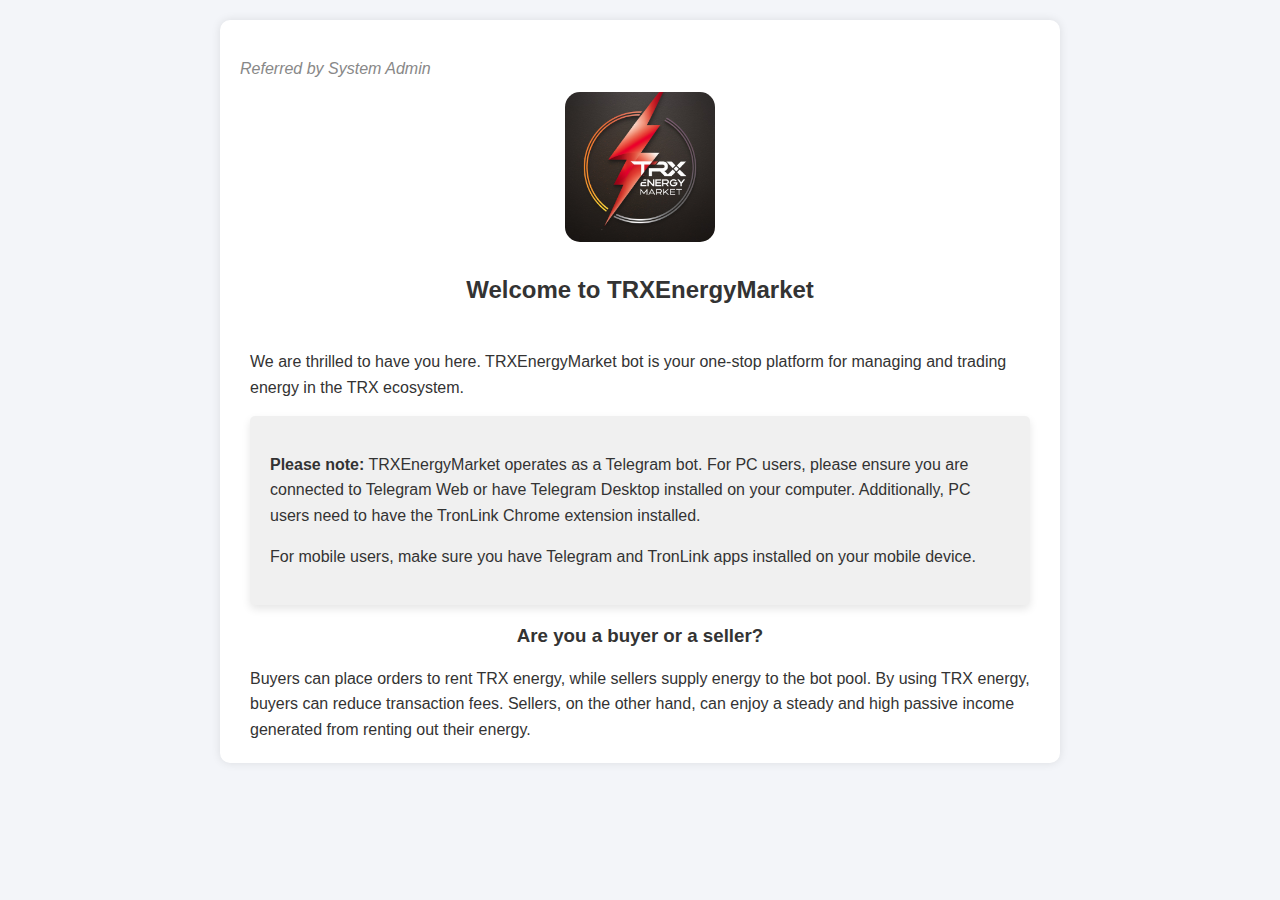
<file: index.html>
<!DOCTYPE html>
<html lang="en">
<head>
    <meta charset="UTF-8">
    <meta name="viewport" content="width=device-width, initial-scale=1.0">
    <meta http-equiv="X-UA-Compatible" content="ie=edge">
    <title>TRXEnergyMarket</title>
    <script src="js/script.js"></script>
    <link rel="stylesheet" href="styles/styles.css"> <!-- Link to the stylesheet -->
    <style>   
    .toast {
        visibility: hidden;
        min-width: 250px;
        background-color: green; /* Background color set to green */
        color: #fff;
        text-align: center;
        border-radius: 2px;
        padding: 16px;
        position: absolute;
        z-index: 1;
        left: 50%;
        top: 10px; /* Adjust as needed */
        transform: translateX(-50%);
        opacity: 0;
        transition: opacity 0.6s, visibility 0.6s;
    }
    .toast.show {
        visibility: visible;
        opacity: 1;
    }
    .main-content {
        max-height: 400px; /* Set a max height for the scroll */
        overflow-y: scroll; /* Add vertical scroll */
        padding: 10px; /* Add padding to prevent content from sticking to the edges */
    }
    #divNote {
        background-color: #f0f0f0; /* Light gray background color */
        border-radius: 5px; /* Rounded corners */
        padding: 20px; /* Add padding for spacing */
        box-shadow: 0 4px 8px rgba(0, 0, 0, 0.1); /* Add box shadow for depth */
        margin-bottom: 20px; /* Add margin to separate from other content */
    }
    #referrer-info {
        font-style: italic;
        color: #888; /* Light grey color */
        margin-bottom: 10px; /* Add some space below the paragraph */
    }
    .logo {
        margin-bottom: 10px; /* Add margin to reduce the gap between the logo and the paragraph */
    }
</style>

</head>
<body>
    <div class="container">
        <header class="header">
	    <p id="referrer-info">
                Referred by 
                <span id="referrer">
                    <!-- JavaScript will populate this span with the referral parameter if passed in the URL -->
                </span>
            </p>
            <div id="toast" class="toast">Your message here</div>
            <img src="images/logo1.jpg" alt="TRXEnergyMarket Logo" class="logo">
            <h2>Welcome to TRXEnergyMarket</h2>  
        </header>
        <main class="main-content">
            <p>We are thrilled to have you here. TRXEnergyMarket bot is your one-stop platform for managing and trading energy in the TRX ecosystem.</p>
	    <div id="divNote">
            <p><strong>Please note:</strong> TRXEnergyMarket operates as a Telegram bot. For PC users, please ensure you are connected to Telegram Web or have Telegram Desktop installed on your computer. Additionally, PC users need to have the TronLink Chrome extension installed.</p>
            <p>For mobile users, make sure you have Telegram and TronLink apps installed on your mobile device.</p>
            </div>
            <h3>Are you a buyer or a seller?</h3>
            <p>Buyers can place orders to rent TRX energy, while sellers supply energy to the bot pool. By using TRX energy, buyers can reduce transaction fees. Sellers, on the other hand, can enjoy a steady and high passive income generated from renting out their energy.</p>
            <div class="button-group">
                <button id="buyer-button" class="action-button" onclick="joinAction('buyer')">Join as Buyer</button>
                <button id="seller-button" class="action-button" onclick="joinAction('seller')">Join as Seller</button>
            </div>
        </main>
    </div>
    <script>
	  PopulateReferral();
    </script>
</body>
</html>
</file>
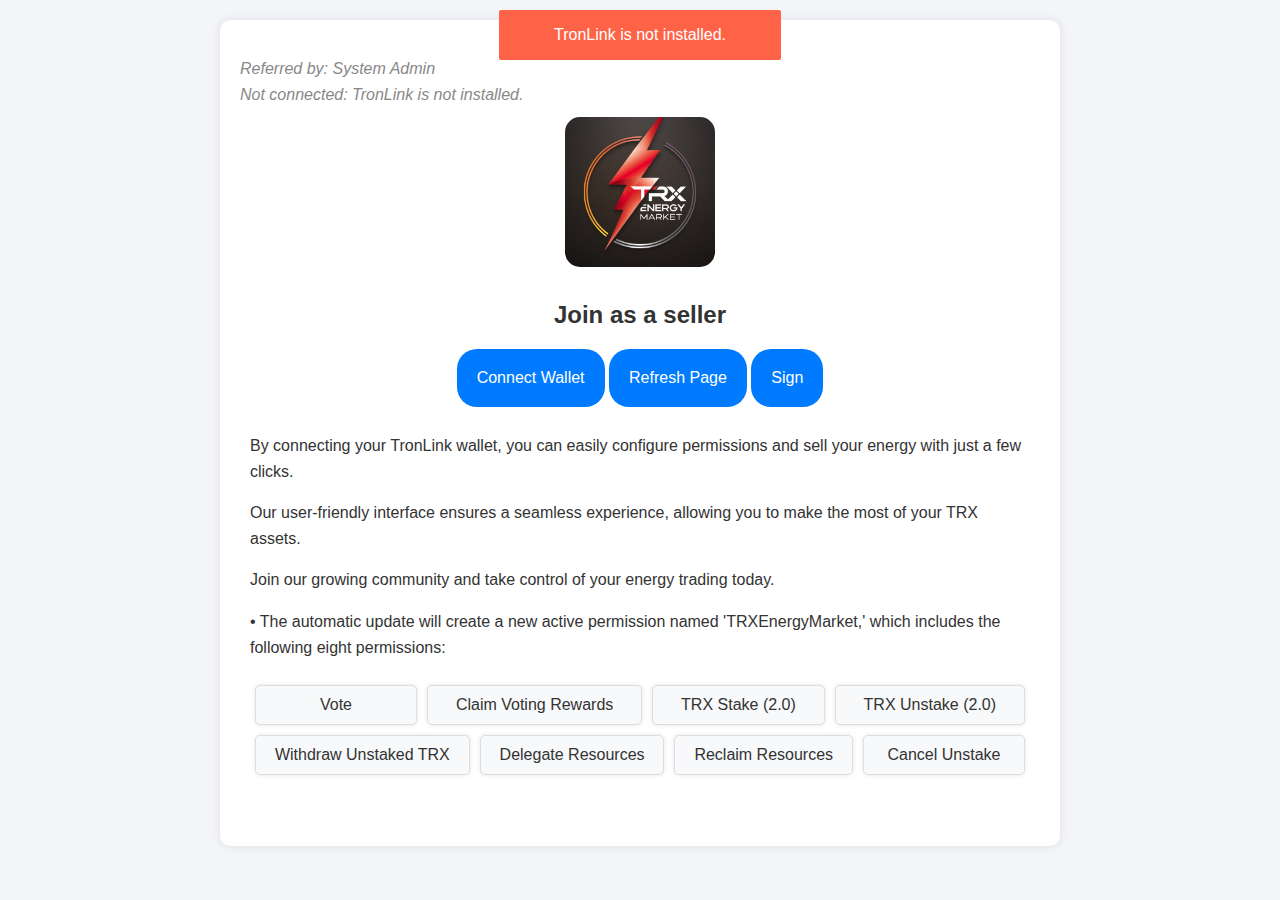
<file: SellerPage.html>
<!DOCTYPE html>
<html lang="en">
<head>
    <meta charset="UTF-8">
    <meta name="viewport" content="width=device-width, initial-scale=1.0">
    <meta http-equiv="X-UA-Compatible" content="ie=edge">
    <title>TRXEnergyMarket</title>
    <link rel="stylesheet" href="styles/styles.css"> <!-- Link to the stylesheet -->
    <script src="js/script.js"></script>
</head>

<body>
    <div class="container">
        <header class="header">
            <p id="referrer-info">
                Referred by:
                <span id="referrer">
                    <!-- JavaScript will populate this span with the referral parameter if passed in the URL -->
                </span></br>
   		<span id=tronweb-status></span>
            </p>
            <div id="toast" class="toast">Your message here</div>
            <img src="images/logo1.jpg" alt="TRXEnergyMarket Logo" class="logo">
            <h2>Join as a seller</h2>
            <button id="connect-wallet-button" onclick="connectWallet()">Connect Wallet</button>
            <button id="refresh-page-button" onclick="refreshPage()">Refresh Page</button>
	    <button id="sign-button" onclick="signAction()">Sign</button>	    
        </header>
        <main class="main-content">
	    <div id="link-container" style="display: none;"> <!-- Added element for the link -->
                <a id="success-link" href="" target="_blank">Click here to open the bot and complete the registration process.</a>
            </div>
            <p>By connecting your TronLink wallet, you can easily configure permissions and sell your energy with just a few clicks.</p>
            <p>Our user-friendly interface ensures a seamless experience, allowing you to make the most of your TRX assets.</p>
            <p>Join our growing community and take control of your energy trading today.</p>
            <p>• The automatic update will create a new active permission named 'TRXEnergyMarket,' which includes the following eight permissions:</p>
            <div class="permissions-list">
                <div class="permission-item">Vote</div>
                <div class="permission-item">Claim Voting Rewards</div>
                <div class="permission-item">TRX Stake (2.0)</div>
                <div class="permission-item">TRX Unstake (2.0)</div>
                <div class="permission-item">Withdraw Unstaked TRX</div>
                <div class="permission-item">Delegate Resources</div>
                <div class="permission-item">Reclaim Resources</div>
                <div class="permission-item">Cancel Unstake</div>
            </div>
            <pre id="transaction-json" style="display: none;"></pre>
            <br>
            <div id="sign-status"></div>
            <br>
        </main>
        
        <script>
	  document.addEventListener('DOMContentLoaded', async () => {
              // Add a slight delay to ensure TronLink extension has time to load
              setTimeout(connectWallet, 500); // 500 milliseconds delay
              PopulateReferral();
          });

        </script>

        </div>
</body>
</html>
</file>
<file: styles/styles.css>
body {
    font-family: 'Arial', sans-serif;
    background-color: #f3f5f9;
    margin: 0;
    padding: 0;
    color: #333;
}

p {
    text-align: left; /* Left align paragraphs */
    line-height: 1.6;
    margin-bottom: 15px;
}

.container {
    text-align: center;
    background-color: #fff;
    padding: 20px;
    margin: 20px auto;
    max-width: 800px;
    border-radius: 10px;
    box-shadow: 0 0 10px rgba(0, 0, 0, 0.1);
}

@media (max-width: 600px) {
    .container {
        padding: 10px; /* Adjust padding for smaller screens */
    }
}

.logo {
    width: 150px;
    height: auto;
    margin-bottom: 10px;
    border-radius: 15px;
}

h1 {
    color: #007bff;
    margin-bottom: 20px;
    font-size: 24px;
}

.permissions-list {
    display: flex;
    flex-wrap: wrap;
    justify-content: center;
    margin-top: 20px;
}

.permission-item {
    background-color: #f8f9fa;
    border: 1px solid #ddd;
    border-radius: 5px;
    padding: 10px;
    margin: 5px;
    min-width: 140px;
    max-width: 200px;
    box-shadow: 0 0 5px rgba(0, 0, 0, 0.1);
    text-align: center;
    flex: 1 0 auto;
}

button {
    background-color: #007bff;
    color: white;
    border: none;
    padding: 20px 20px;
    border-radius: 20px;
    cursor: pointer;
    font-size: 16px;
    transition: background-color 0.3s ease;
}

button:hover {
    background-color: #0056b3;
}

button#connect-wallet-button.disabled {
    background-color: #ccc; /* Change background color to gray */
    color: #666; /* Change text color to darker gray */
    cursor: not-allowed; /* Change cursor to indicate not clickable */
}

.toast {
    visibility: hidden;
    min-width: 250px;
    color: #fff;
    text-align: center;
    border-radius: 2px;
    padding: 16px;
    position: absolute;
    z-index: 1;
    left: 50%;
    top: 10px; /* Adjust as needed */
    transform: translateX(-50%);
    opacity: 0;
    transition: opacity 0.6s, visibility 0.6s;
}

.toast.success {
    background-color: #32CD32; /* Green for success */
}

.toast.error {
    background-color: #FF6347; /* Red for error */
}

.toast.show {
    visibility: visible;
    opacity: 1;
}

.main-content {
    max-height: 400px; /* Set a max height for the scroll */
    overflow-y: scroll; /* Add vertical scroll */
    padding: 10px; /* Add padding to prevent content from sticking to the edges */
}

#divNote {
    background-color: #f0f0f0; /* Light gray background color */
    border-radius: 5px; /* Rounded corners */
    padding: 20px; /* Add padding for spacing */
    box-shadow: 0 4px 8px rgba(0, 0, 0, 0.1); /* Add box shadow for depth */
    margin-bottom: 20px; /* Add margin to separate from other content */
}

#referrer-info {
    font-style: italic;
    color: #888; /* Light grey color */
    margin-bottom: 10px; /* Add some space below the paragraph */
}

.logo {
    margin-bottom: 10px; /* Add margin to reduce the gap between the logo and the paragraph */
}
</file>
